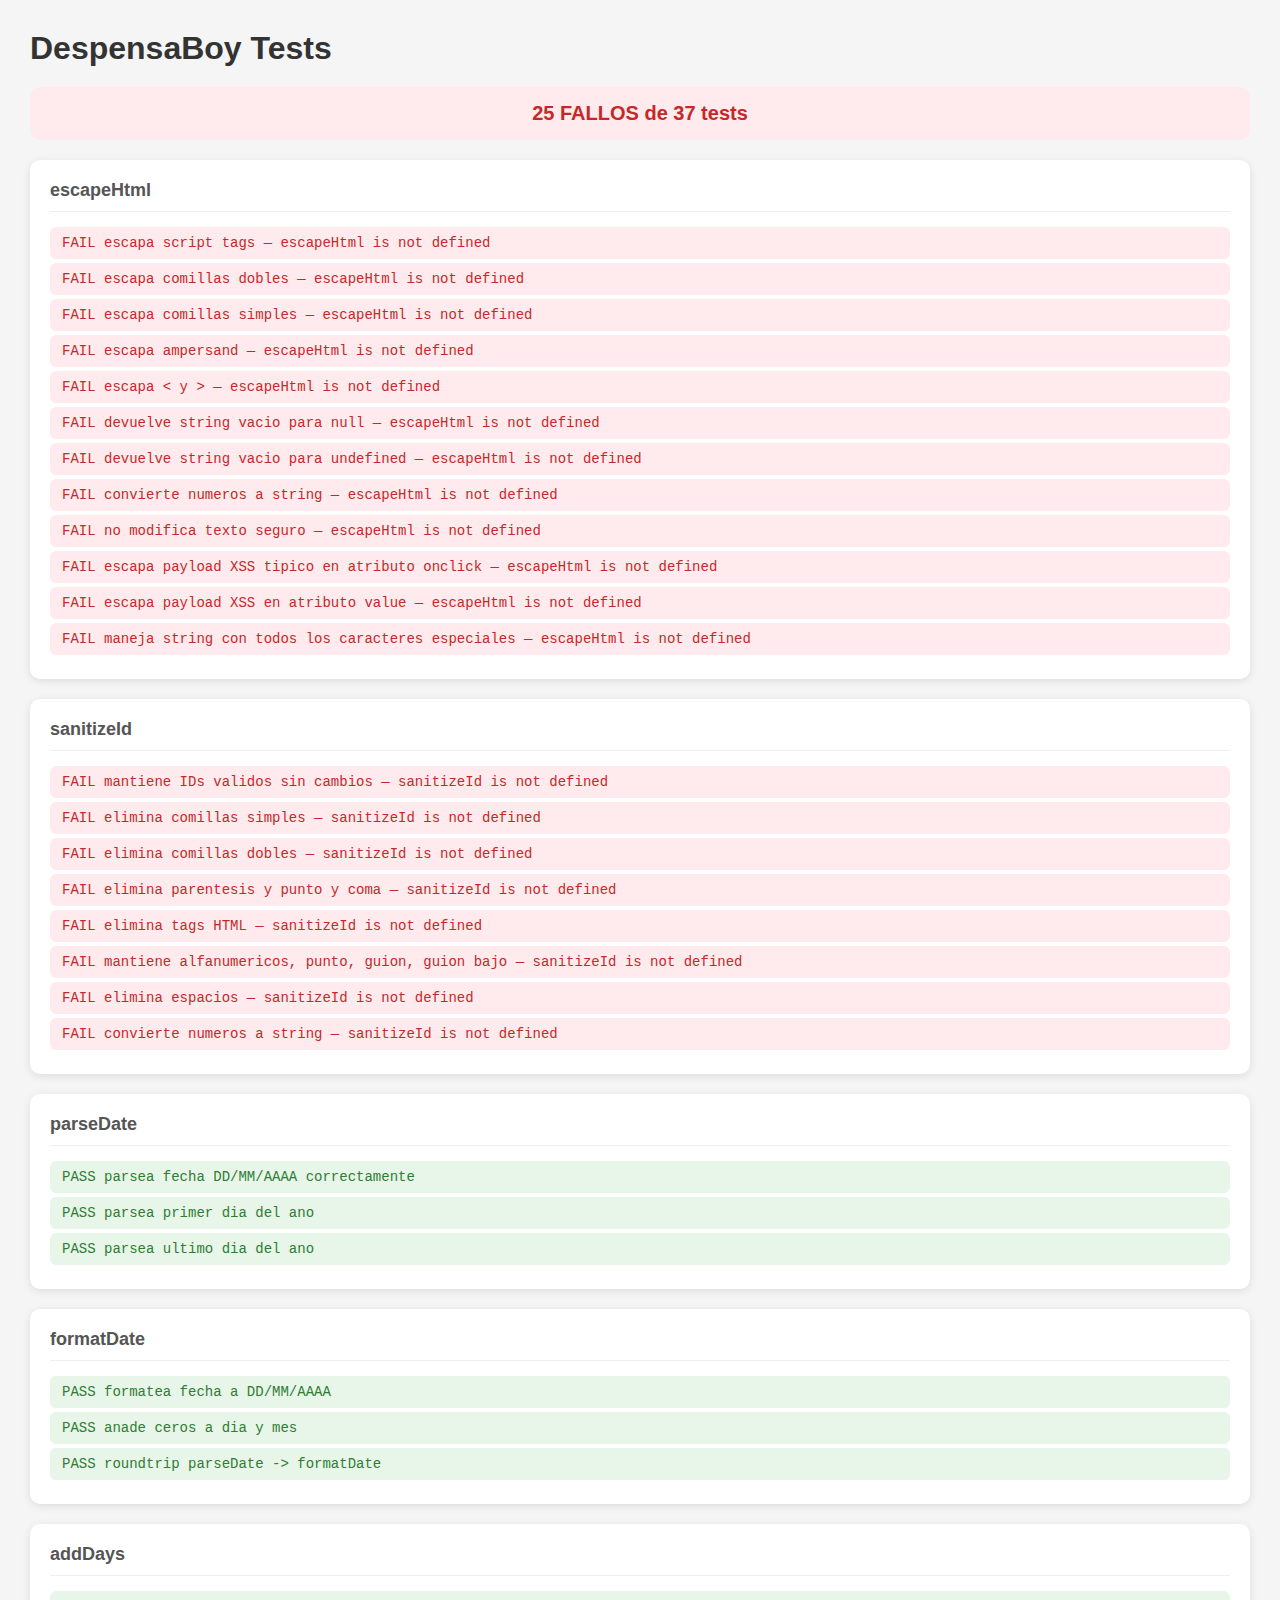
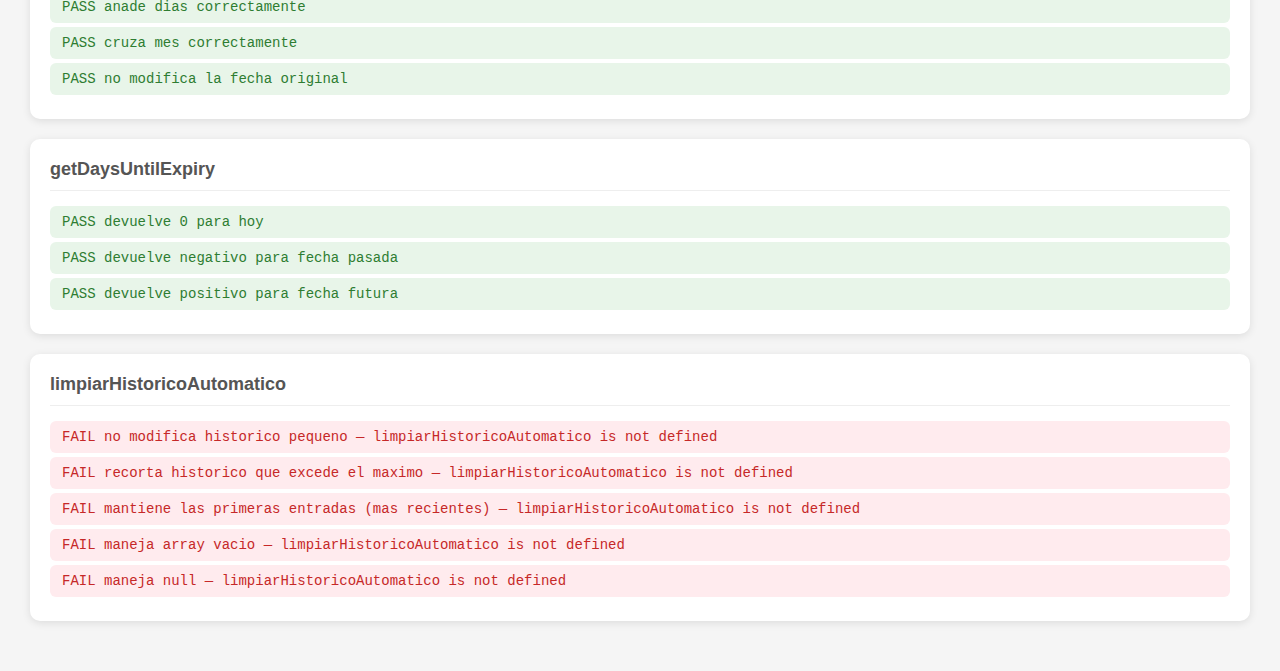
<file: tests/index.html>
<!DOCTYPE html>
<html lang="es">
<head>
  <meta charset="UTF-8">
  <meta name="viewport" content="width=device-width, initial-scale=1.0">
  <title>Tests - DespensaBoy</title>
  <style>
    * { margin: 0; padding: 0; box-sizing: border-box; }
    body { font-family: -apple-system, BlinkMacSystemFont, 'Segoe UI', sans-serif; padding: 30px; background: #f5f5f5; }
    h1 { margin-bottom: 20px; color: #333; }
    .suite { background: white; border-radius: 10px; padding: 20px; margin-bottom: 20px; box-shadow: 0 2px 8px rgba(0,0,0,0.1); }
    .suite h2 { font-size: 18px; color: #555; margin-bottom: 15px; padding-bottom: 10px; border-bottom: 1px solid #eee; }
    .test { padding: 8px 12px; margin-bottom: 4px; border-radius: 6px; font-size: 14px; font-family: monospace; }
    .pass { background: #e8f5e9; color: #2e7d32; }
    .fail { background: #ffebee; color: #c62828; }
    .summary { font-size: 20px; font-weight: bold; padding: 15px; border-radius: 10px; text-align: center; margin-bottom: 20px; }
    .summary.all-pass { background: #e8f5e9; color: #2e7d32; }
    .summary.has-fail { background: #ffebee; color: #c62828; }
  </style>
</head>
<body>
  <h1>DespensaBoy Tests</h1>
  <div id="summary" class="summary"></div>
  <div id="results"></div>

  <!-- Cargar solo lo necesario para los tests -->
  <script src="../js/constants.js"></script>
  <script src="../js/utils.js"></script>

  <script>
    // Mini test runner
    let totalPass = 0;
    let totalFail = 0;
    const results = document.getElementById('results');

    function suite(name, fn) {
      const div = document.createElement('div');
      div.className = 'suite';
      div.innerHTML = `<h2>${name}</h2>`;
      results.appendChild(div);
      fn((testName, fn) => {
        const el = document.createElement('div');
        try {
          fn();
          el.className = 'test pass';
          el.textContent = `PASS  ${testName}`;
          totalPass++;
        } catch (e) {
          el.className = 'test fail';
          el.textContent = `FAIL  ${testName} — ${e.message}`;
          totalFail++;
        }
        div.appendChild(el);
      });
    }

    function assert(condition, msg) {
      if (!condition) throw new Error(msg || 'Assertion failed');
    }

    function assertEqual(actual, expected, msg) {
      if (actual !== expected) {
        throw new Error(
          (msg ? msg + ': ' : '') +
          `expected ${JSON.stringify(expected)}, got ${JSON.stringify(actual)}`
        );
      }
    }

    // ========================================
    // Tests
    // ========================================

    suite('escapeHtml', (test) => {
      test('escapa script tags', () => {
        const input = '<scr' + 'ipt>alert("xss")<\/scr' + 'ipt>';
        const expected = '&lt;scr' + 'ipt&gt;alert(&quot;xss&quot;)&lt;/scr' + 'ipt&gt;';
        assertEqual(escapeHtml(input), expected);
      });

      test('escapa comillas dobles', () => {
        assertEqual(escapeHtml('a"b'), 'a&quot;b');
      });

      test('escapa comillas simples', () => {
        assertEqual(escapeHtml("a'b"), 'a&#39;b');
      });

      test('escapa ampersand', () => {
        assertEqual(escapeHtml('a&b'), 'a&amp;b');
      });

      test('escapa < y >', () => {
        assertEqual(escapeHtml('a<b>c'), 'a&lt;b&gt;c');
      });

      test('devuelve string vacio para null', () => {
        assertEqual(escapeHtml(null), '');
      });

      test('devuelve string vacio para undefined', () => {
        assertEqual(escapeHtml(undefined), '');
      });

      test('convierte numeros a string', () => {
        assertEqual(escapeHtml(42), '42');
      });

      test('no modifica texto seguro', () => {
        assertEqual(escapeHtml('Pollo asado'), 'Pollo asado');
      });

      test('escapa payload XSS tipico en atributo onclick', () => {
        const payload = "'); alert('xss";
        const escaped = escapeHtml(payload);
        assert(!escaped.includes("'"), 'no debe contener comillas simples sin escapar');
        assertEqual(escaped, '&#39;); alert(&#39;xss');
      });

      test('escapa payload XSS en atributo value', () => {
        const payload = '"><img src=x onerror=alert(1)>';
        const escaped = escapeHtml(payload);
        assert(!escaped.includes('"'), 'no debe contener comillas dobles sin escapar');
        assert(!escaped.includes('<'), 'no debe contener < sin escapar');
      });

      test('maneja string con todos los caracteres especiales', () => {
        assertEqual(
          escapeHtml('&<>"\''),
          '&amp;&lt;&gt;&quot;&#39;'
        );
      });
    });

    suite('sanitizeId', (test) => {
      test('mantiene IDs validos sin cambios', () => {
        assertEqual(sanitizeId('1708234567890-0.123456789'), '1708234567890-0.123456789');
      });

      test('elimina comillas simples', () => {
        assertEqual(sanitizeId("id'inject"), 'idinject');
      });

      test('elimina comillas dobles', () => {
        assertEqual(sanitizeId('id"inject'), 'idinject');
      });

      test('elimina parentesis y punto y coma', () => {
        assertEqual(sanitizeId("id');alert('xss"), 'idalertxss');
      });

      test('elimina tags HTML', () => {
        assertEqual(sanitizeId('id<scr' + 'ipt>'), 'idscript');
      });

      test('mantiene alfanumericos, punto, guion, guion bajo', () => {
        assertEqual(sanitizeId('abc-123_456.789'), 'abc-123_456.789');
      });

      test('elimina espacios', () => {
        assertEqual(sanitizeId('id con espacios'), 'idconespacios');
      });

      test('convierte numeros a string', () => {
        assertEqual(sanitizeId(12345), '12345');
      });
    });

    suite('parseDate', (test) => {
      test('parsea fecha DD/MM/AAAA correctamente', () => {
        const date = parseDate('15/06/2025');
        assertEqual(date.getDate(), 15);
        assertEqual(date.getMonth(), 5); // 0-indexed
        assertEqual(date.getFullYear(), 2025);
      });

      test('parsea primer dia del ano', () => {
        const date = parseDate('01/01/2026');
        assertEqual(date.getDate(), 1);
        assertEqual(date.getMonth(), 0);
        assertEqual(date.getFullYear(), 2026);
      });

      test('parsea ultimo dia del ano', () => {
        const date = parseDate('31/12/2025');
        assertEqual(date.getDate(), 31);
        assertEqual(date.getMonth(), 11);
      });
    });

    suite('formatDate', (test) => {
      test('formatea fecha a DD/MM/AAAA', () => {
        const date = new Date(2025, 5, 15); // 15 junio 2025
        assertEqual(formatDate(date), '15/06/2025');
      });

      test('anade ceros a dia y mes', () => {
        const date = new Date(2025, 0, 5); // 5 enero 2025
        assertEqual(formatDate(date), '05/01/2025');
      });

      test('roundtrip parseDate -> formatDate', () => {
        const original = '07/03/2025';
        assertEqual(formatDate(parseDate(original)), original);
      });
    });

    suite('addDays', (test) => {
      test('anade dias correctamente', () => {
        const date = new Date(2025, 0, 1);
        const result = addDays(date, 10);
        assertEqual(result.getDate(), 11);
      });

      test('cruza mes correctamente', () => {
        const date = new Date(2025, 0, 28); // 28 enero
        const result = addDays(date, 5);
        assertEqual(result.getMonth(), 1); // febrero
        assertEqual(result.getDate(), 2);
      });

      test('no modifica la fecha original', () => {
        const date = new Date(2025, 0, 1);
        addDays(date, 10);
        assertEqual(date.getDate(), 1);
      });
    });

    suite('getDaysUntilExpiry', (test) => {
      test('devuelve 0 para hoy', () => {
        const today = formatDate(new Date());
        assertEqual(getDaysUntilExpiry(today), 0);
      });

      test('devuelve negativo para fecha pasada', () => {
        const past = formatDate(addDays(new Date(), -5));
        assertEqual(getDaysUntilExpiry(past), -5);
      });

      test('devuelve positivo para fecha futura', () => {
        const future = formatDate(addDays(new Date(), 10));
        assertEqual(getDaysUntilExpiry(future), 10);
      });
    });

    suite('limpiarHistoricoAutomatico', (test) => {
      test('no modifica historico pequeno', () => {
        const historico = [{ id: '1' }, { id: '2' }];
        const { limpio, eliminadas } = limpiarHistoricoAutomatico(historico);
        assertEqual(limpio.length, 2);
        assertEqual(eliminadas, 0);
      });

      test('recorta historico que excede el maximo', () => {
        const historico = Array.from({ length: 200 }, (_, i) => ({ id: String(i) }));
        const { limpio, eliminadas } = limpiarHistoricoAutomatico(historico);
        assertEqual(limpio.length, MAX_ENTRADAS_HISTORICO);
        assertEqual(eliminadas, 200 - MAX_ENTRADAS_HISTORICO);
      });

      test('mantiene las primeras entradas (mas recientes)', () => {
        const historico = Array.from({ length: 200 }, (_, i) => ({ id: String(i) }));
        const { limpio } = limpiarHistoricoAutomatico(historico);
        assertEqual(limpio[0].id, '0');
      });

      test('maneja array vacio', () => {
        const { limpio, eliminadas } = limpiarHistoricoAutomatico([]);
        assertEqual(limpio.length, 0);
        assertEqual(eliminadas, 0);
      });

      test('maneja null', () => {
        const { limpio, eliminadas } = limpiarHistoricoAutomatico(null);
        assertEqual(limpio, null);
        assertEqual(eliminadas, 0);
      });
    });

    // Mostrar resumen
    const summary = document.getElementById('summary');
    const total = totalPass + totalFail;
    if (totalFail === 0) {
      summary.className = 'summary all-pass';
      summary.textContent = `${totalPass}/${total} tests pasados`;
    } else {
      summary.className = 'summary has-fail';
      summary.textContent = `${totalFail} FALLOS de ${total} tests`;
    }
  </script>
</body>
</html>
</file>
